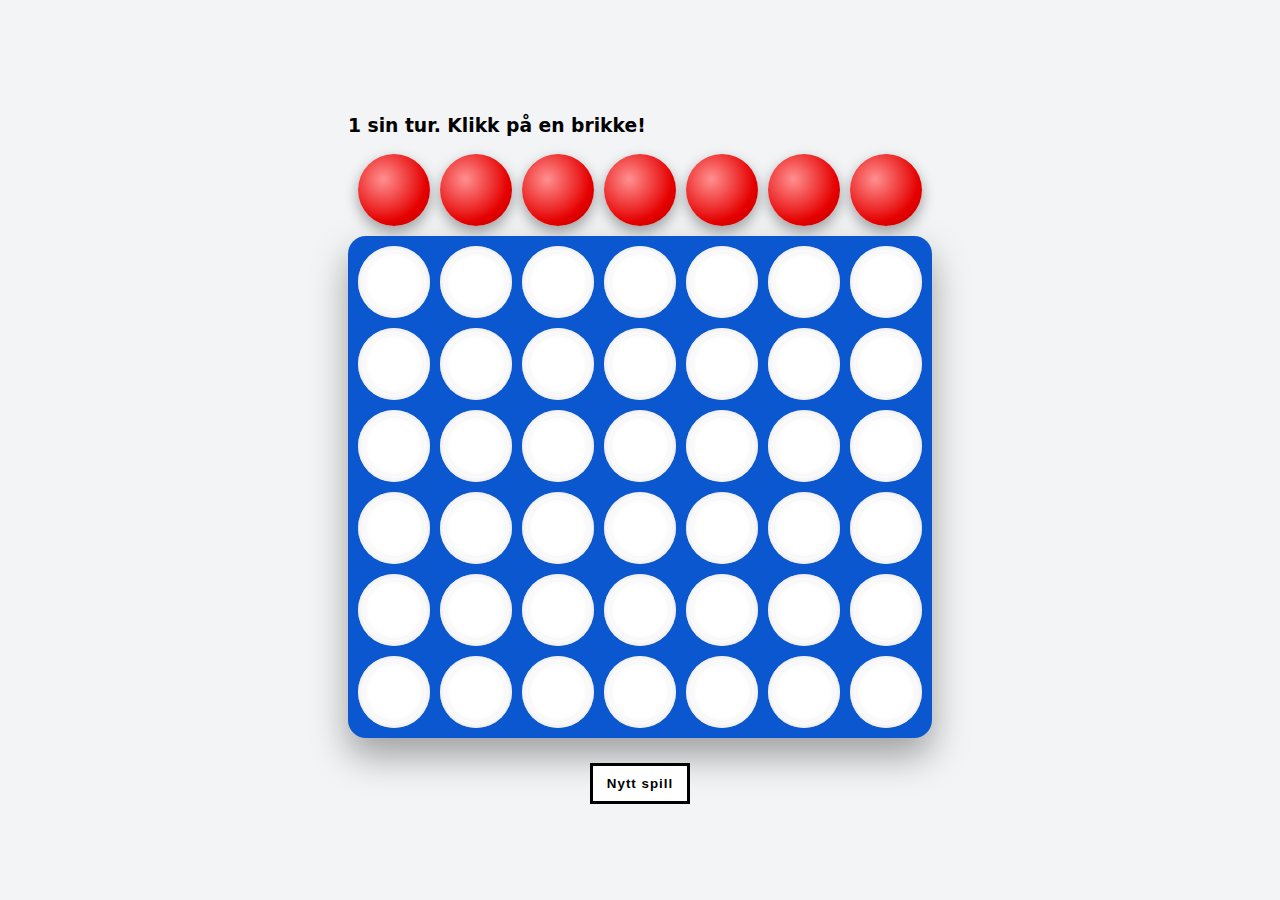
<file: index.html>
<!DOCTYPE html>
<html lang="en">

<head>
    <meta charset="UTF-8">
    <meta name="viewport" content="width=device-width, initial-scale=1.0">
    <link rel="stylesheet" href="styles.css">
    <script src="./js/common.js"></script>
    <script src="./js/model.js"></script>
    <script src="./js/controller.js"></script>
    <script src="./js/view.js"></script>
    <title>Document</title>
</head>

<body>
    <div id="app"></div>
    <script>
        newGame();
        updateView();
    </script>
</body>

</html>
</file>
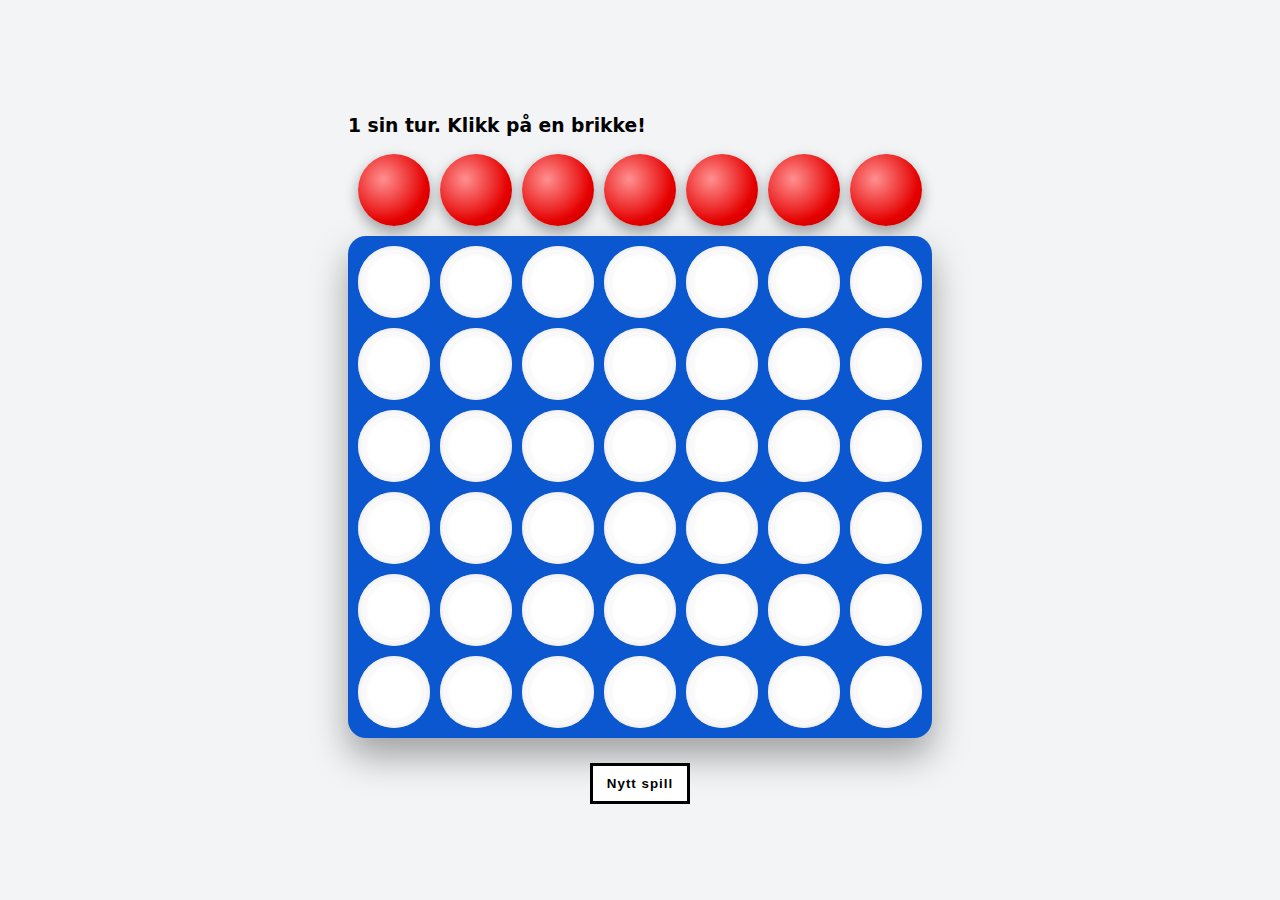
<file: app.html>
<!DOCTYPE html>
<html lang="en">

<head>
    <meta charset="UTF-8">
    <meta name="viewport" content="width=device-width, initial-scale=1.0">
    <link rel="stylesheet" href="styles.css">
    <script src="./js/common.js"></script>
    <script src="./js/model.js"></script>
    <script src="./js/controller.js"></script>
    <script src="./js/view.js"></script>
    <title>Document</title>
</head>

<body>
    <div id="app"></div>
    <script>
        newGame();
        updateView();
    </script>
</body>

</html>
</file>
<file: styles.css>
body {
    font-family: sans-serif;
    background-color: #f0f0f0;
    display: flex;
    justify-content: center;
    align-items: center;
    height: 100vh;
}

#board {
    display: grid;
    grid-template-columns: repeat(7, 70px);
    grid-template-rows: repeat(6, 70px);
    gap: 10px;
    background-color: #0052cc;
    padding: 10px;
    border-radius: 15px;
    box-shadow: 0 0 20px rgba(0, 0, 0, 0.4);
}

.cell {
    width: 70px;
    height: 70px;
    border-radius: 50%;
    background-color: white;
    display: flex;
    justify-content: center;
    align-items: center;
    box-shadow: inset 0 0 5px rgba(0, 0, 0, 0.6);
}

.player1 {
    background-color: red;
}

.player2 {
    background-color: yellow;
}

:root {
    --cell: 72px;
    /* størrelse på hull/brikker */
    --gap: 10px;
    /* mellomrom */
    --board-blue: #0b57d0;
    /* plastbrett */
    --shadow: rgba(0, 0, 0, 0.35);
}

* {
    box-sizing: border-box;
}

body {
    margin: 0;
    min-height: 100vh;
    display: grid;
    place-items: center;
    background: #f3f4f6;
    font-family: system-ui, -apple-system, Segoe UI, Roboto, sans-serif;
}

#frame {
    display: grid;
    gap: var(--gap);
}

/* Toppraden: klikkbare indikatorer */
.controls {
    display: grid;
    grid-template-columns: repeat(7, var(--cell));
    gap: var(--gap);
    justify-content: center;
}

.drop-btn {
    width: var(--cell);
    height: var(--cell);
    border-radius: 50%;
    border: none;
    cursor: pointer;
    box-shadow: 0 6px 14px var(--shadow);
    transition: transform 120ms ease, box-shadow 120ms ease, filter 200ms ease;
    animation: breathe 2.2s ease-in-out infinite;
    outline: none;
}

/* Farger/”plast”-følelse på knappene */
.drop-btn.p1 {
    background: radial-gradient(circle at 35% 35%, #ff9090, #e60000 65%, #b80000 100%);
}

.drop-btn.p2 {
    background: radial-gradient(circle at 35% 35%, #fff3a3, #ffd400 65%, #e2b300 100%);
}

/* Hover/fokus: gjør det tydelig at de er klikkbare */
.drop-btn:hover,
.drop-btn:focus-visible {
    transform: translateY(-3px) scale(1.06);
    box-shadow: 0 10px 22px var(--shadow);
    filter: brightness(1.05);
}

/* Rolig “pust” for å trekke oppmerksomhet */
@keyframes breathe {

    0%,
    100% {
        transform: translateY(0) scale(1);
    }

    50% {
        transform: translateY(-2px) scale(1.03);
    }
}

/* Brettet */
#board {
    display: grid;
    grid-template-columns: repeat(7, var(--cell));
    grid-template-rows: repeat(6, var(--cell));
    gap: var(--gap);
    background: var(--board-blue);
    padding: var(--gap);
    border-radius: 18px;
    box-shadow: 0 18px 36px var(--shadow);
}

/* Hullene/brikkene */
.cell {
    width: var(--cell);
    height: var(--cell);
    border-radius: 50%;
    background: #ffffff;
    /* tomme hull */
    box-shadow:
        inset 0 0 0 6px rgba(255, 255, 255, 0.65),
        /* “kant” i hullet */
        inset 0 0 10px rgba(0, 0, 0, 0.35);
    /* dypde */
}

/* Rød og gul brikke (bruker gradienter for plast-look) */
.player1 {
    background: radial-gradient(circle at 35% 35%, #ff9090, #e60000 65%, #b80000 100%);
}

.player2 {
    background: radial-gradient(circle at 35% 35%, #fff3a3, #ffd400 65%, #e2b300 100%);
}

/* Sikre at tom celle ikke arver farge */
.player0 {
    background: #ffffff;
}

.newGame-btn {
    
    margin: auto;
    margin-top: 15px;
    width: 100px;
    padding: 10px;
    border: 3px solid black;
    background-color: white;
    font-weight: bold;
    letter-spacing: 1px;
    cursor: pointer;
}

.newGame-btn:hover {
    background-color: black;
    color: white;
    transition-delay: 15ms;
}
</file>
